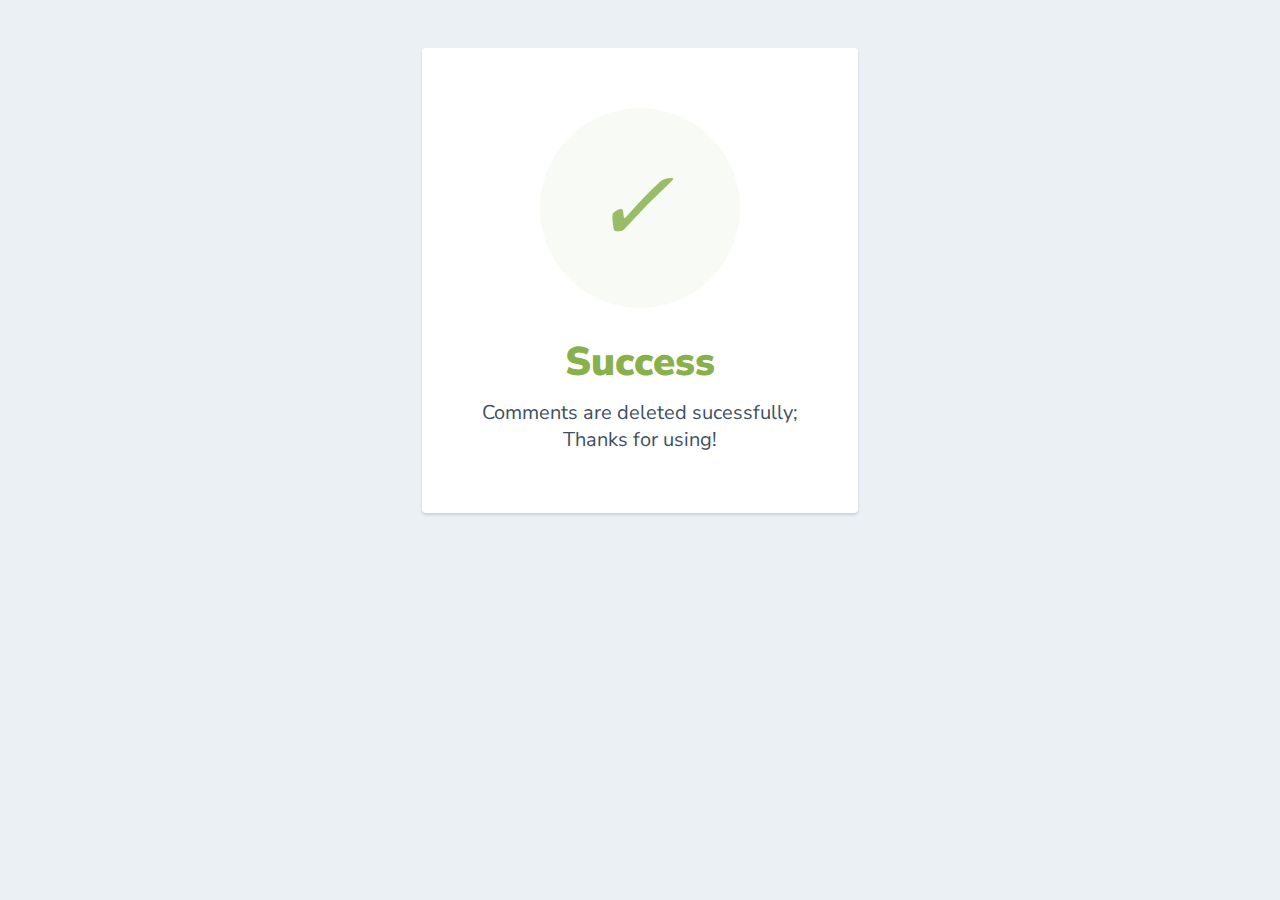
<file: Templates/sucess.html>
<html>
  <head>
    <link href="https://fonts.googleapis.com/css?family=Nunito+Sans:400,400i,700,900&display=swap" rel="stylesheet">
  </head>
    <style>
      body {
        text-align: center;
        padding: 40px 0;
        background: #EBF0F5;
      }
        h1 {
          color: #88B04B;
          font-family: "Nunito Sans", "Helvetica Neue", sans-serif;
          font-weight: 900;
          font-size: 40px;
          margin-bottom: 10px;
        }
        p {
          color: #404F5E;
          font-family: "Nunito Sans", "Helvetica Neue", sans-serif;
          font-size:20px;
          margin: 0;
        }
      i {
        color: #9ABC66;
        font-size: 100px;
        line-height: 200px;
        margin-left:-15px;
      }
      .card {
        background: white;
        padding: 60px;
        border-radius: 4px;
        box-shadow: 0 2px 3px #C8D0D8;
        display: inline-block;
        margin: 0 auto;
      }
    </style>
    <body>
      <div class="card">
      <div style="border-radius:200px; height:200px; width:200px; background: #F8FAF5; margin:0 auto;">
        <i class="checkmark">✓</i>
      </div>
        <h1>Success</h1> 
        <p>Comments are deleted sucessfully;<br/> Thanks for using!</p>
      </div>
    </body>
</html>
</file>
